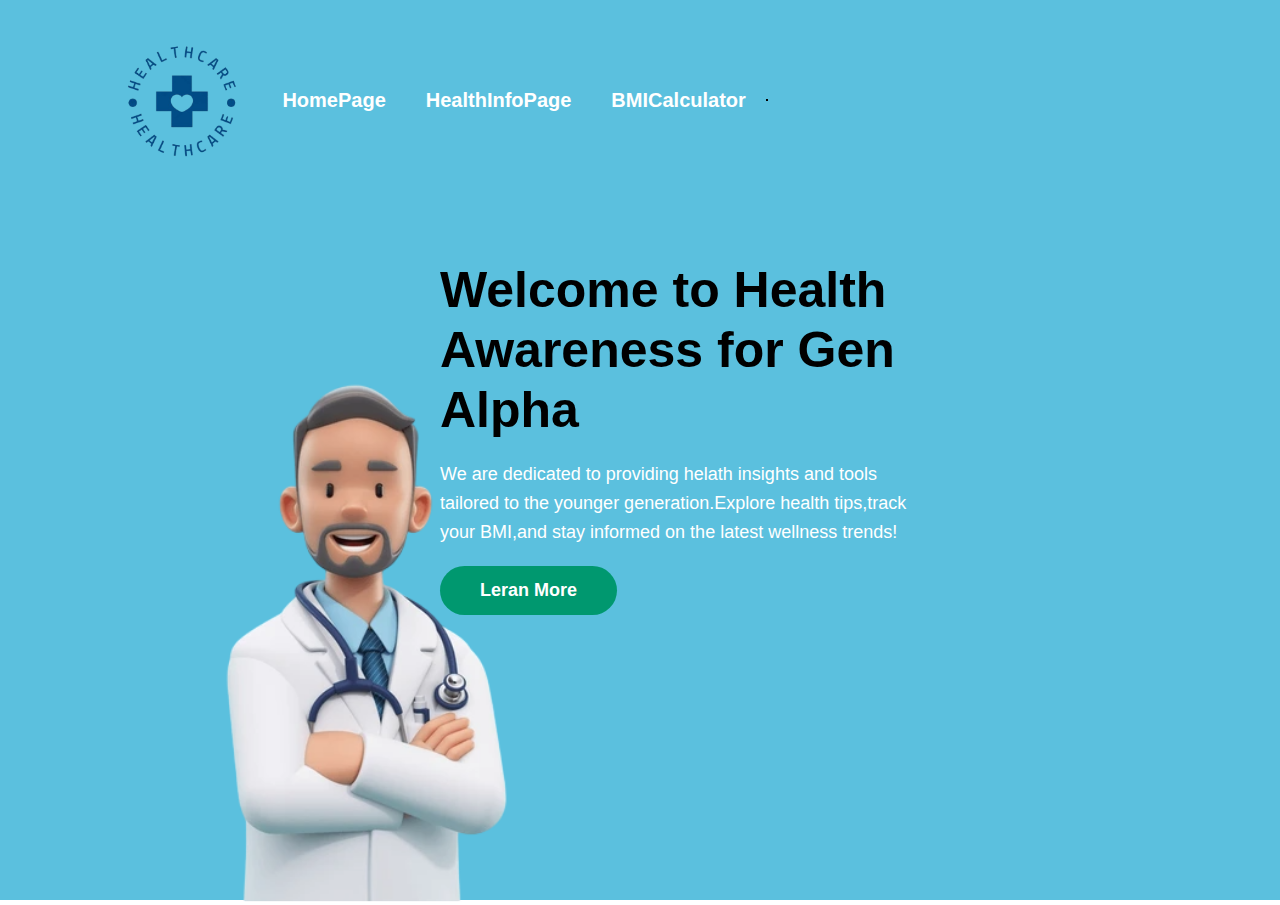
<file: WPA AKIF/Assigment.html>
<!DOCTYPE html>
<html>
    <head>
        <meta name="viewport" content="width=device-width, initial-scale=1.0">
        <title>Health Awareness for Gen Alpha</title>
        <link rel="stylesheet" href="style.css">
    </head>
    <body>
        <div class="hero">
            <nav>
                
                <img src="images/health.png" class="logo">
               <ul>
                <li><a href="Assigment.html">HomePage</a></li>
                <li><a href="HealthInfoPage.html">HealthInfoPage</a></li>
                <li><a href="BMICalculator.html">BMICalculator</a></li>
               </ul>
               <hr color="black" size="3px">
            </nav>
           
            <div class="pharmacy-container">
                <img src="images/cartoon.png" class="pharmacy">
                
            </div>

        

        <div class="text-container">
        <h1 style="color:black">Welcome to Health Awareness for Gen Alpha</h1>
        <p>We are dedicated to providing helath insights and tools tailored to the younger generation.Explore health tips,track your BMI,and stay informed on the latest wellness trends!</p>
            <a href="HealthInfoPage.html" class="cta-btn">Leran More</a>
            
        </div>
        </div>

        <script>
            var btn = document.getElementById("btn");
            var light = document.getElementById("light");

            function toggleBtn(){
                btn.classList.toggle("active");
                light.classList.toggle("on");
            }
            </script>

    </body>
</html>
</file>
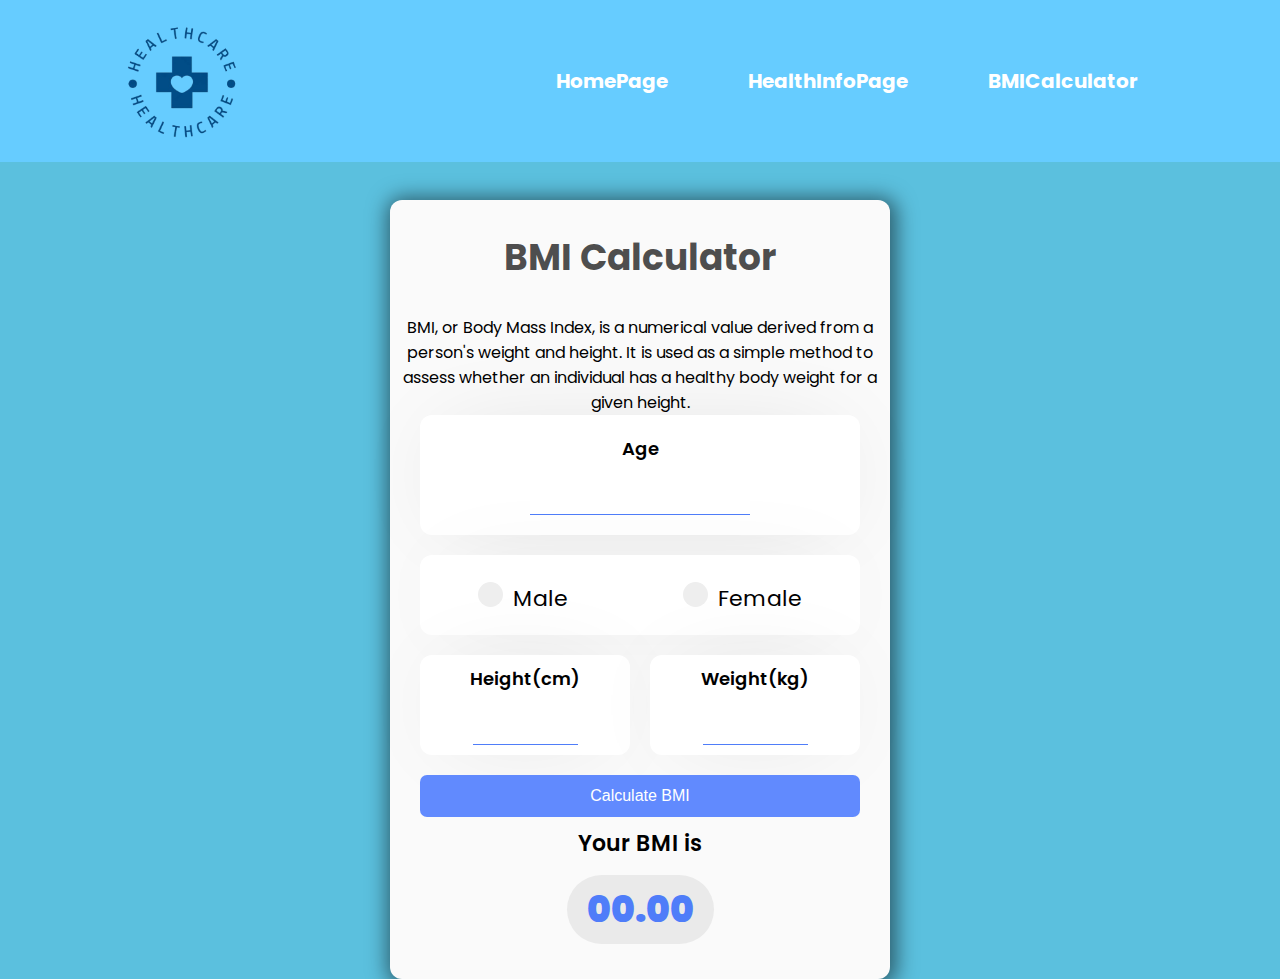
<file: WPA AKIF/BMICalculator.html>
<!DOCTYPE html>
<html lang="en">
<head>
    <meta charset="UTF-8">
    <meta http-equiv="X-UA-Compatible" content="IE=edge">
    <meta name="viewport" content="width=device-width, initial-scale=1.0">
    <link rel="stylesheet" href="style1.css">
    <title>BMI Calculator</title>
</head>
<body>
  <nav>
    <img src="images/health.png" class="logo">
    <ul>
        <li><a href="index.html">HomePage</a></li>
        <li><a href="HealthInfoPage.html">HealthInfoPage</a></li>
        <li><a href="BMICalculator.html">BMICalculator</a></li>
    </ul>
    
  </nav>
  <div class="container">
      <div class="box">
        <h1>BMI Calculator</h1>
        <p>BMI, or Body Mass Index, is a numerical value derived from a person's weight and height. It is used as a simple method to assess whether an individual has a healthy body weight for a given height.</p>
        <div class="content">
          <div class="input">
              <label for="height">Age</label>
              <input type="text" class="text-input" id="age" autocomplete="off" required/>
          </div>

          <div class="gender">
              <label class="container">
                  <input type="radio" name="radio" id="m"><p class="text">Male</p>
                  <span class="checkmark"></span>
              </label>
              <label class="container">
                  <input type="radio" name="radio" id="f"><p class="text">Female</p>
                  <span class="checkmark"></span>
              </label>
          </div>

          <div class="containerHW">
            <div class="inputH">
              <label for="height">Height(cm)</label>
              <input type="number" id="height" required>
            </div>

            <div class="inputW">
              <label for="weight">Weight(kg)</label>
              <input type="number" id="weight" required>
            </div>
          </div>

          <button class="calculate" id="submit" onclick="calculate();">Calculate BMI</button>
        </div>
        <div class="result">
          <p>Your BMI is</p>
          <div id="result">00.00</div>
          <p class="comment"></p>
        </div>
      </div>

      <!-- The Modal -->
      <div id="myModal" class="modal">
        <!-- Modal content -->
        <div class="modal-content">
          <span class="close">&times;</span>
          <p id="modalText"></p>
        </div>
      </div>

      <script src="script.js"></script>
  </body>
</html>
</file>
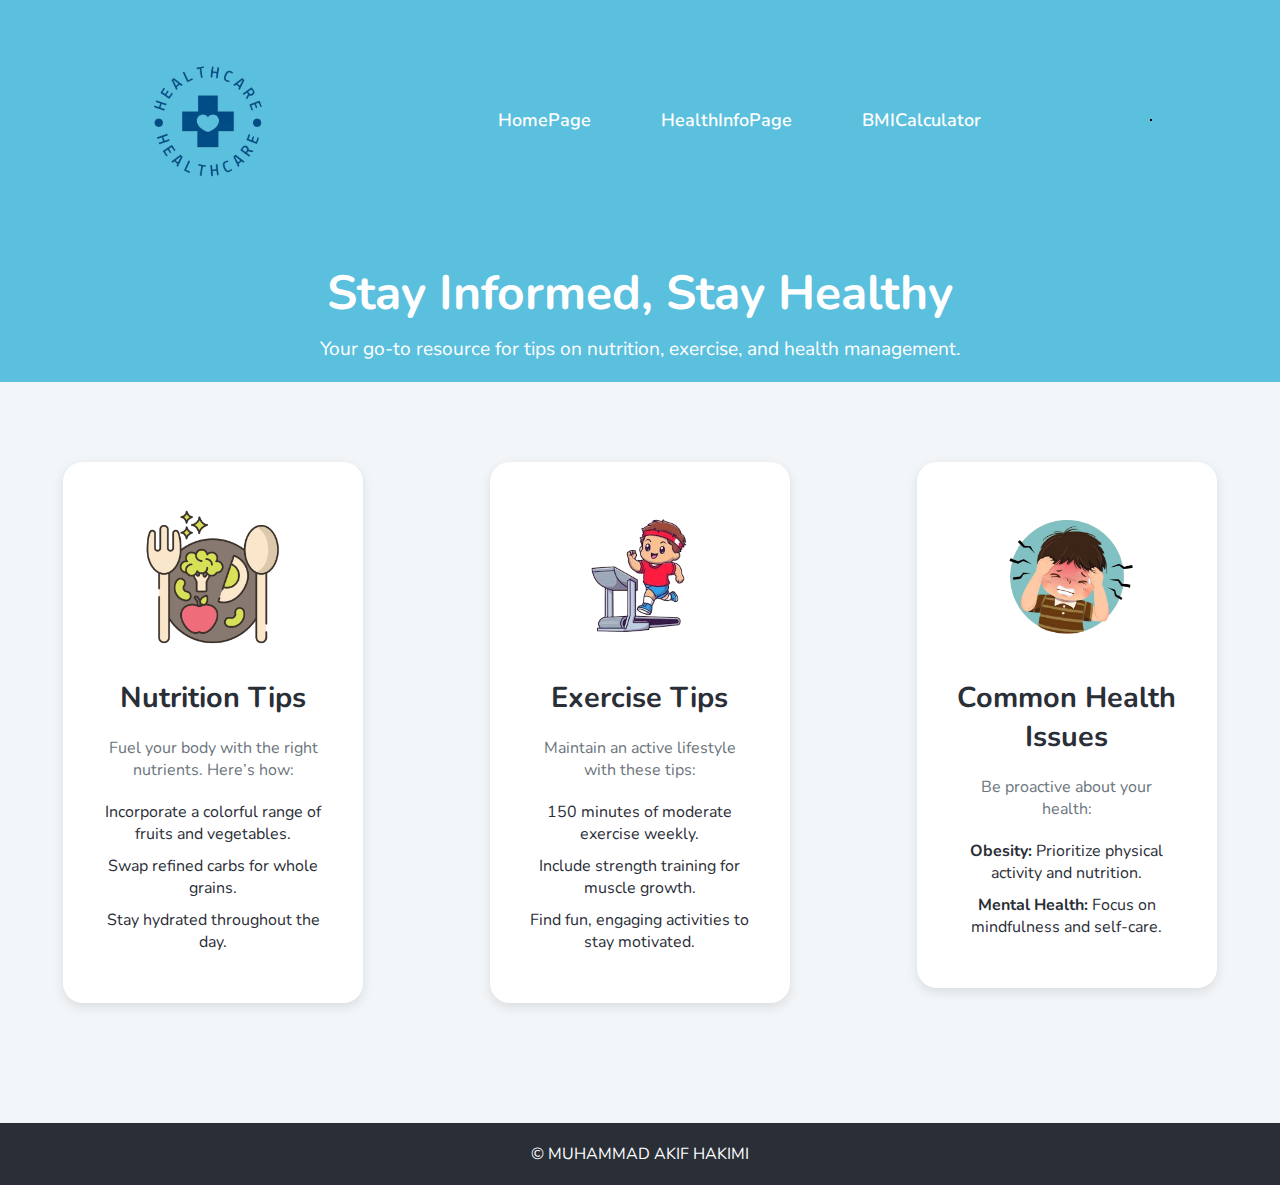
<file: WPA AKIF/HealthInfoPage.html>
<!DOCTYPE html>
<html lang="en">
<head>
    <meta charset="UTF-8">
    <meta name="viewport" content="width=device-width, initial-scale=1.0">
    <title>Health Info</title>
    <link rel="stylesheet" href="style2.css">
    <link href="https://fonts.googleapis.com/css2?family=Nunito:wght@400;600;800&display=swap" rel="stylesheet">
</head>
<body>
    <header>
        <nav>
            <img src="images/health.png" class="logo">
            <ul>
                <li><a href="index.html">HomePage</a></li>
                <li><a href="HealthInfoPage.html">HealthInfoPage</a></li>
                <li><a href="BMICalculator.html">BMICalculator</a></li>
            </ul>
            <hr color="black" size="3px">
        </nav>
        <div class="hero-text">
            <h1>Stay Informed, Stay Healthy</h1>
            <p>Your go-to resource for tips on nutrition, exercise, and health management.</p>
        </div>
    </header>

    <main>
        <section class="nutrition">
            <div class="info-card">
                <img src="images/nutrition.png" alt="Nutrition Tips">
                <h2>Nutrition Tips</h2>
                <p>Fuel your body with the right nutrients. Here’s how:</p>
                <ul>
                    <li>Incorporate a colorful range of fruits and vegetables.</li>
                    <li>Swap refined carbs for whole grains.</li>
                    <li>Stay hydrated throughout the day.</li>
                </ul>
            </div>
        </section>

        <section class="exercise">
            <div class="info-card">
                <img src="images/exercise.png">
                <h2>Exercise Tips</h2>
                <p>Maintain an active lifestyle with these tips:</p>
                <ul>
                    <li>150 minutes of moderate exercise weekly.</li>
                    <li>Include strength training for muscle growth.</li>
                    <li>Find fun, engaging activities to stay motivated.</li>
                </ul>
            </div>
        </section>

        <section class="common-health-issues">
            <div class="info-card">
                <img src="images/common.png" alt="Common Health Issues">
                <h2>Common Health Issues</h2>
                <p>Be proactive about your health:</p>
                <ul>
                    <li><strong>Obesity:</strong> Prioritize physical activity and nutrition.</li>
                    <li><strong>Mental Health:</strong> Focus on mindfulness and self-care.</li>
                </ul>
            </div>
        </section>
    </main>

    <footer>
        <p>&copy; MUHAMMAD AKIF HAKIMI</p>
    </footer>
</body>
</html>
</file>
<file: WPA AKIF/style.css>
*{
    margin: 0;
    padding: 0;
    font-family: 'poppins', sans-serif;
    box-sizing: border-box;
}

.hero{
    background: #5bc0de;
    min-height: 100vh;
    width: 100%;
    color:#FFFFFF;
    position: relative;
}

nav{
    display: flex;
    align-items: center;
    padding: 20px 8%;
    
}

nav .menu-img{
    width: 25px;
    margin-right: 20px;
    cursor: pointer;
}

nav .logo{
    width:160px;
    cursor: pointer;

}

nav ul{
    display: flex;
    justify-content: center;
    list-style-type: none;
    padding:0;
    margin:0;
}
nav ul li a {
    text-decoration: none;
    color: #fff;
    font-size: 20px;
    font-weight: bold; 
    padding: 10px 20px;
    transition: all 0.3s ease; 
    border-radius: 10px;
}


nav ul li a:hover {
    background: #00986f;
    color: #fff;
    box-shadow: 0 4px 15px rgba(0, 152, 111, 0.3); 
    transform: scale(1.1);
}

nav ul li {
    margin: 20px 0;
   
}


.pharmacy-container {
    position: absolute;
    left: 100px; 
    bottom: 50px; 
    transform: translateY(10%);
}

.pharmacy-container img {
    width: 730px; 
}



button{
    background: #efefef;
    height: 30px;
    width: 60px;
    border-radius: 20px;
    border: 0;
    outline: 0;
    cursor: pointer;
    transition: background 0.5s;
}

button span{
    display: block;
    background: #999;
    height: 26px;
    width: 26px;
    border-radius: 50%;
    margin-left: 2px;
    transition: background 0.5s, margin-left 0.5s;

}



.text-container{
    max-width: 600px;
    margin: 0 auto;
    padding: 60px 10px;
    text-align:left;
    color:#fff;
    padding-left:100px ;
}

.text-container h1{
    font-size: 50px;
    font-weight: 600;
    line-height:1.2;
    margin-bottom:20px;

}

.text-container p {
    font-size: 18px;
    line-height: 1.6;
    margin-bottom: 20px;
}

.text-container a{
    text-decoration: none;
    background: #00986f;
    padding: 14px 40px;
    display: inline-block;
    color: #fff;
    font-size:18px;
    font-weight: bold;
    border-radius: 30px;
    transition:background 0.3s ease;
}

.text-container a:hover{
    background:#007a59;
}

.control{
    display: flex;
    align-items: center;
    justify-content: flex-end;
    margin-top: 150px;
}

.control .line{
    width: 250px;
    height: 4px;
    background: #fff;
    margin: 0 20px;
    border-radius: 2px;
}

.control .line span{
    width: 50%;
    height: 8px;
    margin-top: -2px;
    border-radius: 4px;
    background:  #00986f;
    display: block;
}

.active{
    background: green;
}

.active span{
    background: #fff;
    margin-left: 31px;

}

.on{
    opacity: 1;
}
</file>
<file: WPA AKIF/style1.css>
/* Import Google Font - Poppins */
@import url('https://fonts.googleapis.com/css2?family=Poppins:wght@400;500;600;700&display=swap');
    *{
    margin: 0;
    padding: 0;
    box-sizing: border-box;
    font-family: 'Poppins', sans-serif;
    }
    
    body{
    display: flex;
    align-items: center;
    justify-content: center;
    min-height: 100vh;
    background: #5bc0de;
    
    }

    nav {
      display: flex;
      align-items: center;
      padding: 20px 8%;
      background: #66ccff;
      position: fixed;
      top: 0;
      left: 0;
      width: 100%;
      height: 18%;
      z-index: 100;
  }
  
  nav .logo {
      width: 160px;
      cursor: pointer;
  }
  
  nav ul {
      display: flex;
      justify-content: center;
      list-style-type: none;
      margin-left: auto;
  }
  
  nav ul li {
      margin: 0 20px;
  }
  
  nav ul li a {
      text-decoration: none;
      color: #fff;
      font-size: 20px;
      font-weight: bold;
      padding: 10px 20px;
      transition: all 0.3s ease;
      border-radius: 10px;
  }
  
  nav ul li a:hover {
      background: #00986f;
      color: #fff;
      box-shadow: 0 4px 15px rgba(0, 152, 111, 0.3);
      transform: scale(1.1);
  }
  
  hr {
      margin-top: 10px;
      width: 100%;
  }
  
 
  .container {
    margin-top: 200px;
  }
  
/* 
  .container {
    min-width: 250px;
  } */

  .box {
    width: 100%; /* Make it responsive */
    max-width: 500px; /* Limit max width */
    background: #fafafa;
    border-radius: 12px;
    text-align: center;
    box-shadow: 2px 2px 20px 5px rgba(0, 0, 0, 0.5);
    
  }

  h1 {
    color: rgb(0, 0, 0, 0.7);
    font-weight: bold;
    font-size: 36px;
    padding: 30px 0;
    
  }


    
    .content {
        padding: 0 30px;
        
    }
    
    .input {
        background: #fff;
        box-shadow: 0px 0px 95px -30px rgba(0, 0, 0, 0.15);
        border-radius: 12px;
        padding: 20px 0;
        margin-bottom: 20px;
    }

    
    .input label {
        display: block;
        font-size: 18px;
        font-weight: 600;
        color: #000;
        margin-bottom: 20px;
    }
    .input input {
        outline: none;
        border: none;
        border-bottom: 1px solid #4f7df9;
        width: 50%;
        text-align: center;
        font-size: 28px;
        font-family: "Nunito", sans-serif;
    }


    
    .inputW {
        background: #fff;
        box-shadow: 0px 0px 95px -30px rgba(0, 0, 0, 0.15);
        border-radius: 12px;
        padding: 10px 0;
        margin-bottom: 20px;
    }


    .inputW label {
        display: block;
        font-size: 18px;
        font-weight: 600;
        color: #000;
        margin-bottom: 20px;
    }
   .inputW input {
        outline: none;
        border: none;
        border-bottom: 1px solid #4f7df9;
        width: 50%;
        text-align: center;
        font-size: 28px;
        font-family: "Nunito", sans-serif;
    }

    .inputH {
        background: #fff;
        box-shadow: 0px 0px 95px -30px rgba(0, 0, 0, 0.15);
        border-radius: 12px;
        padding: 10px 0;
        margin-bottom: 20px;
        margin-right: 20px;
    }


    .inputH label {
        display: block;
        font-size: 18px;
        font-weight: 600;
        color: #000;
        margin-bottom: 20px;
    }
   .inputH input {
        outline: none;
        border: none;
        border-bottom: 1px solid #4f7df9;
        width: 50%;
        text-align: center;
        font-size: 28px;
        font-family: "Nunito", sans-serif;
    }

  
button.calculate {
    cursor: pointer;
    font-family: "Nunito", sans-serif;
    color: #fff;
    background: rgb(97,138,254,1);
    font-size: 16px;
    border-radius: 7px;
    padding: 12px 0;
    width: 100%;
    outline: none;
    border: none;
    transition: all 0.5s;
  }
  button.calculate:hover {
    background: #0044ff;
  }

  
  
.result {
    padding: 10px 20px;
  }
  .result p {
    font-weight: 600;
    font-size: 22px;
    color: #000;
    margin-bottom: 15px;
  }
  .result #result {
    font-size: 36px;
    font-weight: 900;
    color: #4f7df9;
    background-color: #eaeaea;
    display: inline-block;
    padding: 7px 20px;
    border-radius: 55px;
    margin-bottom: 25px;
  }
  #comment {
    color: #4f7df9;
    font-weight: 800;
  }

.comment {
    display: none;
    border: dashed 1px;
    border-radius: 7px;
    padding: 5px;
}

.footer {
    display: flex;
    justify-content: start;
    align-items: center;
    padding: 10px 15px
}

.footer-text {
    text-decoration: none;
    color: rgba(40, 40, 40, 0.8);
    font-family: 'Poppins', sans-serif;
    font-weight: 200;
    font-size: 14px;
    transition: all 0.5;
}

.footer-text:hover {
    color: rgba(40, 40, 40, 1);
}

.gender {
    display: flex;
    justify-content: space-around;
    align-items: center;
    align-content: center;
    background: #fff;
    box-shadow: 0px 0px 95px -30px rgba(0, 0, 0, 0.15);
    border-radius: 12px;
    padding: 20px 0;
    margin-bottom: 20px;
}


.gender .container {
    display: block;
    position: relative;
    padding-left: 35px;
    /* margin-bottom: 12px; */
    margin-top: 7px;
    cursor: pointer;
    font-size: 22px;
    -webkit-user-select: none;
    -moz-user-select: none;
    -ms-user-select: none;
    user-select: none;
  }
  
  
  .gender .container input {
    position: absolute;
    opacity: 0;
    cursor: pointer;
  }
  
  
  .checkmark {
    position: absolute;
    top: 0;
    left: 0;
    height: 25px;
    width: 25px;
    background-color: #eee;
    border-radius: 50%;
  }
  
  
  .gender .container:hover input ~ .checkmark {
    background-color: #ccc;
  }
  
 
  .gender .container input:checked ~ .checkmark {
    background-color: #2196F3;
  }
  
  
  .checkmark:after {
    content: "";
    position: absolute;
    display: none;
  }
  

  .gender .container input:checked ~ .checkmark:after {
    display: block;
  }
  
  
  .gender .container .checkmark:after {
       top: 9px;
      left: 9px;
      width: 8px;
      height: 8px;
      border-radius: 50%;
      background: white;
  }
  

.containerHW {
    display: flex;
    justify-content: space-around;
    align-items: center;
}
  

.modal {
  display: none; 
  position: fixed; 
  z-index: 1;
  padding-top: 100px; 
  left: 0;
  top: 0;
  width: 100%; 
  height: 100%; 
  overflow: auto; 
  background-color: rgb(0,0,0); 
  background-color: rgba(0,0,0,0.4); 
  padding-top: 300px;

}


.modal-content {
  background-color: #fefefe;
  margin: auto;
  padding: 20px;
  border: 1px solid #888;
  width: 600px;
  border-radius: 10px;
  box-shadow: #393c76 -1px 2px 2px 1px;
}

#modalText {
  padding-top: 8px;
  padding-right: 5px;
  font-size: 18px;
  font-family: 'Poppins', sans-serif;
  color: rgb(24, 23, 23);
}

.modal-wrong {
border: 2px solid red;
}

.modal-correct {
  border: 2px solid green;
  }


.close {
  color: #aaaaaa;
  float: right;
  font-size: 28px;
  font-weight: bold;
  cursor: pointer;
  transition: all 0.3s;
}

.close:hover {
  color: #d41111; 
}





.linkDownload {
    position: fixed;
    background-color: #d12322;
    margin: 20px;
    padding: 10px 10px;
    left: -0px;
    border-radius: 5px;
    bottom: -0px;
    font-size: 16px;
    font-weight: 400;
    color: #fff;
    text-decoration: none;
    text-transform: capitalize;
    transition: all 0.43s ease-in-out;


  }

  
.linkDownload i {
    padding-left: 7px;
  }
  
  .linkDownload:hover {
    text-decoration: none;
    background-color: black;
  }
  

@media (max-width: 700px){


    .box {
        width: 380px;
    }



    
    .input label {

        font-size: 18px;
    }

    .inputH label, .inputW label {
        font-size: 14px;
    }


    .input input, .inputH input, .inputW input{
        font-size: 24px;
    }


    .modal-content {

      width: 380px;
    }



}
</file>
<file: WPA AKIF/style2.css>
/* General Styles */
* {
    margin: 0;
    padding: 0;
    box-sizing: border-box;
}

body {
    font-family: 'Nunito', sans-serif;
    color: #333;
    background-color: #f3f6f9;
}

h1, h2 {
    color: #2a2e37;
}

header {
    background: #5bc0de;
    padding: 20px 0;
    position: relative;
    text-align: center;
}

header .logo h1 {
    font-size: 2.5rem;
    font-weight: 800;
    color: white;
}

header .logo span {
    color: #ffde59;
}

nav {
    display: flex;
    align-items: center;
    justify-content: space-between; 
    padding: 20px 10%;
    background-color: #5bc0de; 
}

nav .logo {
    width: 160px; 
    height: auto; 
    cursor: pointer;
}

nav ul {
    list-style: none;
    display: flex;
    justify-content: flex-end;
    margin: 0;
    justify-content: space-between;
    width: 50%;
    padding: 0;
}

nav ul li {
    margin: 0 15px;
}

nav ul li a {
    color: white;
    font-weight: 600;
    text-decoration: none;
    padding: 10px 20px;
    border-radius: 50px;
    transition: background 0.3s;
    font-size: 18px;
    
}

nav ul li a:hover {
    background: rgba(255, 255, 255, 0.2);
    box-shadow: 0 4px 15px rgba(0, 152, 111, 0.3);
    transform: scale(1.1);
}


.hero-text {
    margin-top: 40px;
}

.hero-text h1 {
    font-size: 3rem;
    color: white;
}

.hero-text p {
    color: white;
    font-size: 1.2rem;
    margin-top: 10px;
}

.info-card img {
    width: 80%; 
    max-width: 150px;
    height: auto;
    margin-bottom: 20px; 
}


main {
    display: flex;
    justify-content: space-around;
    flex-wrap: wrap;
    padding: 60px 0;
}

.info-card {
    background-color: #fff;
    border-radius: 20px;
    box-shadow: 0px 4px 12px rgba(0, 0, 0, 0.1);
    padding: 40px;
    max-width: 300px;
    margin: 20px;
    text-align: center;
}

.info-card h2 {
    font-size: 1.8rem;
    color: #2a2e37;
    margin-bottom: 20px;
}

.info-card p {
    font-size: 1rem;
    color: #6c757d;
    margin-bottom: 20px;
}

.info-card ul {
    list-style-type: none;
}

.info-card ul li {
    font-size: 1rem;
    color: #2a2e37;
    margin-bottom: 10px;
}

footer {
    background: #2a2e37;
    color: white;
    text-align: center;
    padding: 20px 0;
    margin-top: 40px;
}

footer p {
    font-size: 1rem;
}

/* Hover effects */
.info-card:hover {
    transform: translateY(-10px);
    box-shadow: 0px 6px 15px rgba(0, 0, 0, 0.1);
    transition: transform 0.3s ease, box-shadow 0.3s ease;
}
</file>
